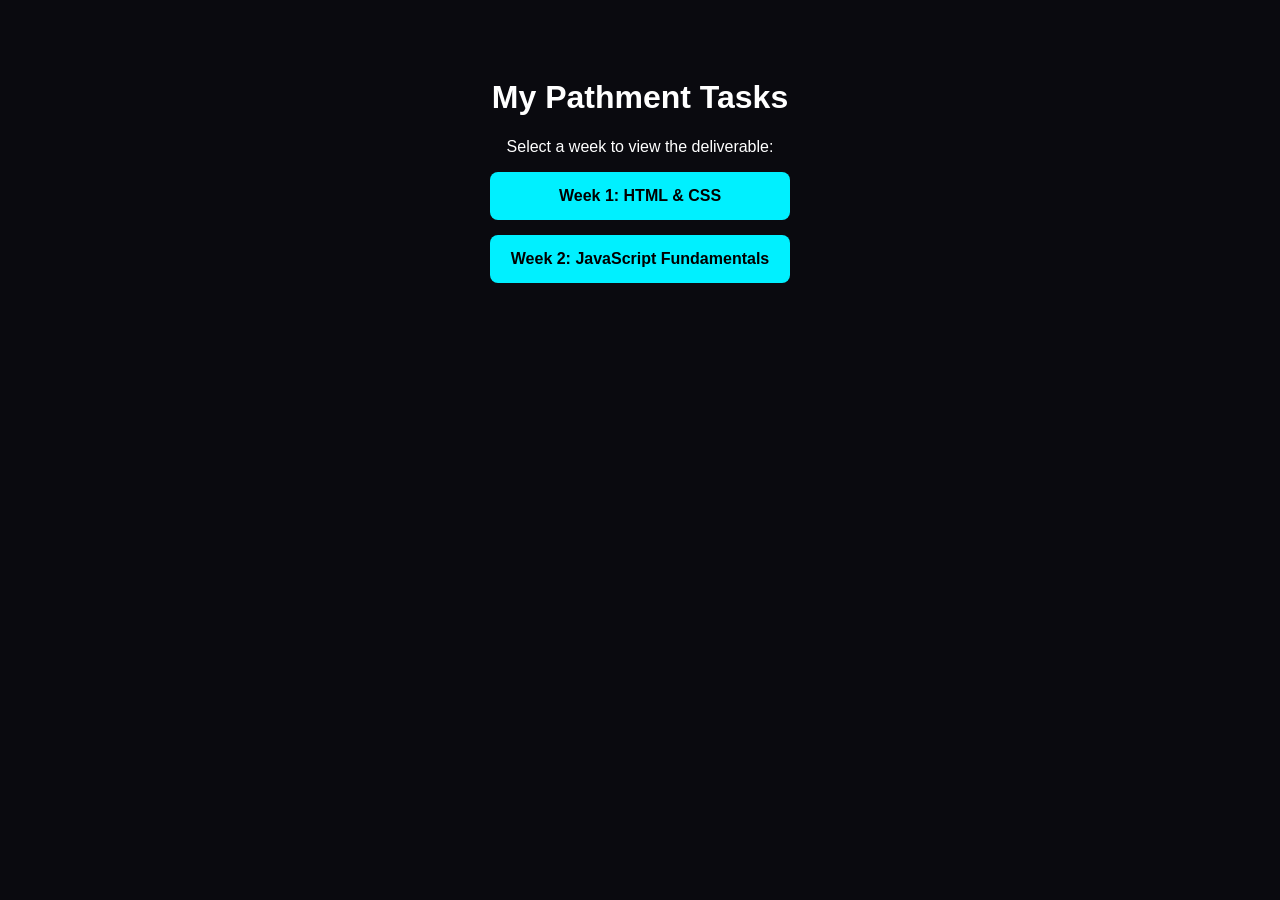
<file: index.html>
<!DOCTYPE html>
<html lang="en">
<head>
    <meta charset="UTF-8">
    <meta name="viewport" content="width=device-width, initial-scale=1.0">
    <title>Pathment Weekly Tasks</title>
    <style>
        body { font-family: 'Arial', sans-serif; background: #0a0a0f; color: #fff; text-align: center; padding: 50px; }
        .links { display: flex; flex-direction: column; gap: 15px; max-width: 300px; margin: 0 auto; }
        a { background: #00f0ff; color: #000; padding: 15px; text-decoration: none; border-radius: 8px; font-weight: bold; }
        a:hover { box-shadow: 0 0 15px #00f0ff; }
    </style>
</head>
<body>
    <h1>My Pathment Tasks</h1>
    <p>Select a week to view the deliverable:</p>
    
    <div class="links">
        <a href="./week-1-html-css/index.html">Week 1: HTML & CSS</a>
        <a href="./week-js-fundamentals/index.html">Week 2: JavaScript Fundamentals</a>
    </div>
</body>
</html>
</file>
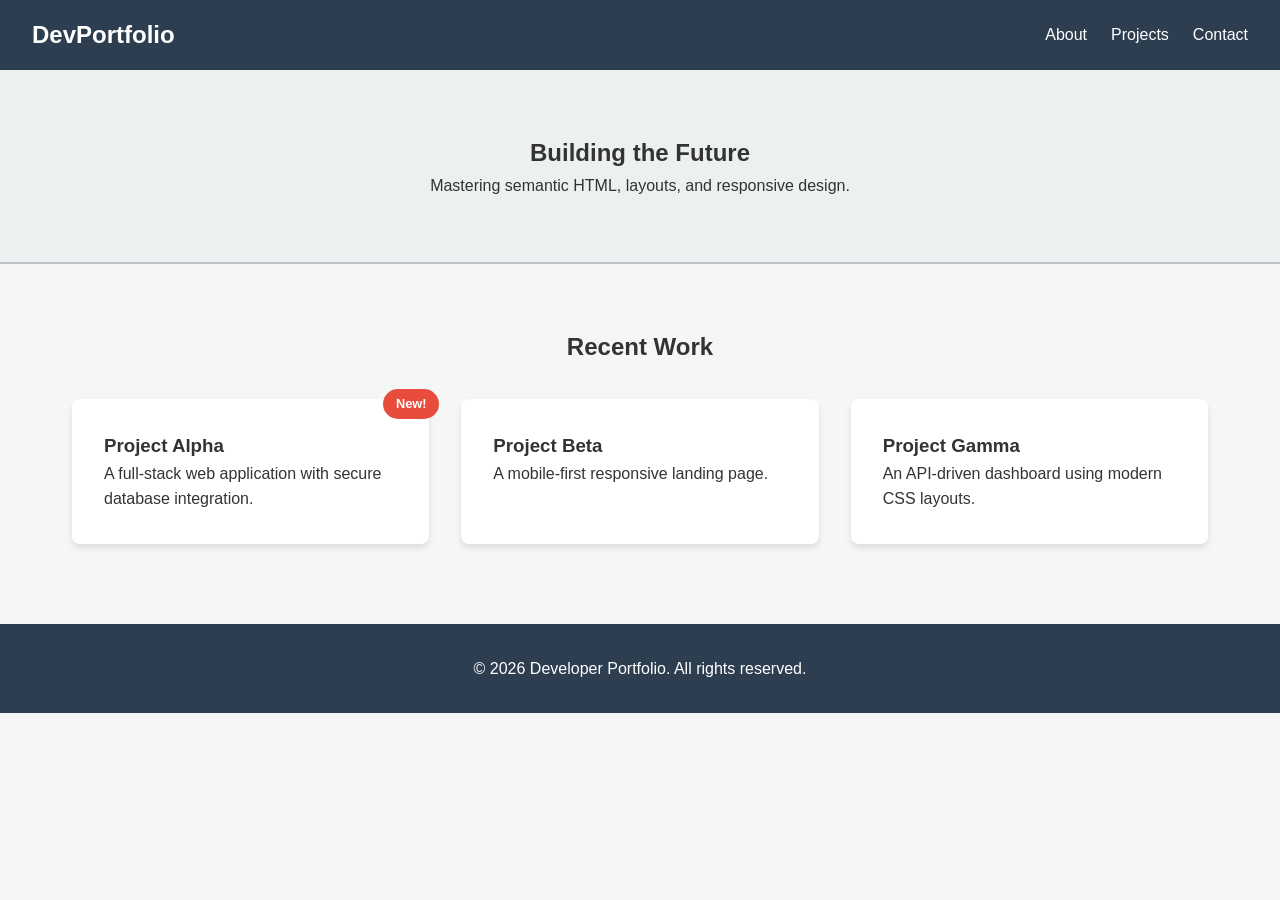
<file: week-1-html-css/index.html>
<!DOCTYPE html>
<html lang="en">
<head>
    <meta charset="UTF-8">
    <meta name="viewport" content="width=device-width, initial-scale=1.0">
    <title>Internship Layout Project</title>
    <link rel="stylesheet" href="style.css">
</head>
<body>

    <header>
        <nav class="navbar">
            <h1 class="logo">DevPortfolio</h1>
            <ul class="nav-links">
                <li><a href="#about">About</a></li>
                <li><a href="#projects">Projects</a></li>
                <li><a href="#contact">Contact</a></li>
            </ul>
        </nav>
    </header>

    <main>
        <section id="about" class="hero-section">
            <h2>Building the Future</h2>
            <p>Mastering semantic HTML, layouts, and responsive design.</p>
        </section>

        <section id="projects" class="projects-section">
            <h2>Recent Work</h2>
            
            <div class="projects-grid">
                
                <div class="card relative-container">
                    <span class="badge absolute-badge">New!</span>
                    <h3>Project Alpha</h3>
                    <p>A full-stack web application with secure database integration.</p>
                </div>

                <div class="card">
                    <h3>Project Beta</h3>
                    <p>A mobile-first responsive landing page.</p>
                </div>

                <div class="card">
                    <h3>Project Gamma</h3>
                    <p>An API-driven dashboard using modern CSS layouts.</p>
                </div>

            </div>
        </section>
    </main>

    <footer class="footer-layout">
        <p>&copy; 2026 Developer Portfolio. All rights reserved.</p>
    </footer>

</body>
</html>
</file>
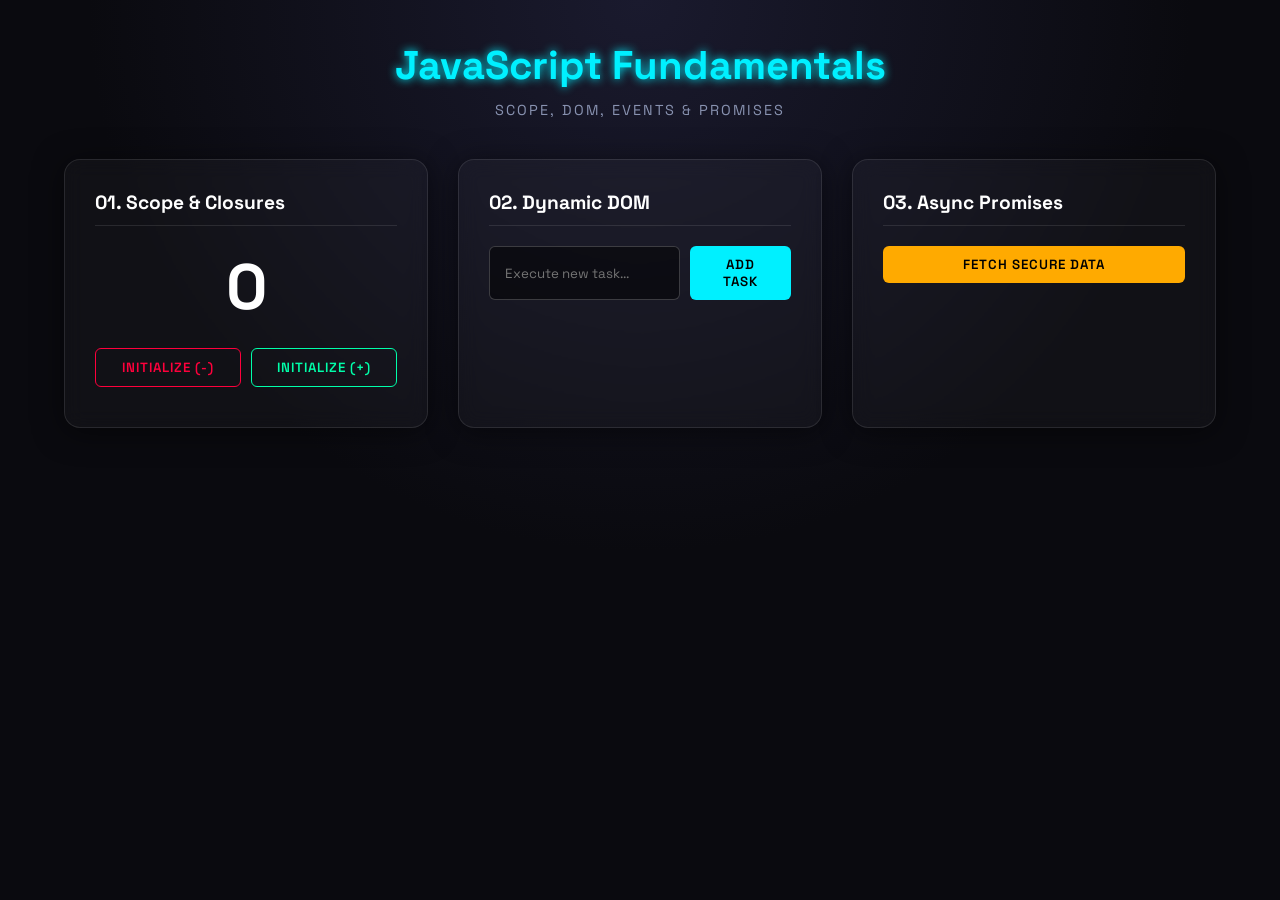
<file: week-js-fundamentals/index.html>
<!DOCTYPE html>
<html lang="en">
<head>
    <meta charset="UTF-8">
    <meta name="viewport" content="width=device-width, initial-scale=1.0">
    <title>JS Fundamentals | Cyber-Edition</title>
    <link rel="stylesheet" href="style.css">
    <link href="https://fonts.googleapis.com/css2?family=Space+Grotesk:wght@400;600;700&display=swap" rel="stylesheet">
</head>
<body>

    <header class="glow-text">
        <h1>JavaScript Fundamentals</h1>
        <p>Scope, DOM, Events & Promises</p>
    </header>

    <main class="container">
        <section class="glass-panel" id="demo-1">
            <h2>01. Scope & Closures</h2>
            <div class="counter-display">
                <h3 id="count-display">0</h3>
            </div>
            <div class="btn-group">
                <button class="btn btn-danger" id="btn-decrease">Initialize (-)</button>
                <button class="btn btn-success" id="btn-increase">Initialize (+)</button>
            </div>
        </section>

        <section class="glass-panel" id="demo-2">
            <h2>02. Dynamic DOM</h2>
            <div class="input-group">
                <input type="text" id="todo-input" placeholder="Execute new task...">
                <button class="btn btn-primary" id="btn-add-todo">Add Task</button>
            </div>
            <ul id="todo-list" class="task-list"></ul>
        </section>

        <section class="glass-panel" id="demo-3">
            <h2>03. Async Promises</h2>
            <button class="btn btn-warning" id="btn-load-quiz">Fetch Secure Data</button>
            <p id="quiz-status" class="status-text"></p>
            <div id="quiz-container" class="hidden quiz-box">
                <h4 id="question-text"></h4>
                <button class="btn btn-outline" id="btn-show-answer">Decrypt Answer</button>
                <p id="answer-text" class="hidden glow-text"></p>
            </div>
        </section>
    </main>

    <script src="app.js"></script>
</body>
</html>
</file>
<file: week-1-html-css/style.css>
/* --- Box Model & Reset --- */
* {
    margin: 0;
    padding: 0;
    box-sizing: border-box;
    font-family: 'Segoe UI', Tahoma, Geneva, Verdana, sans-serif;
}

body {
    background-color: #f4f7f6;
    color: #333;
    line-height: 1.6;
}

/* --- Flexbox --- */
.navbar {
    display: flex;
    justify-content: space-between;
    align-items: center;
    background-color: #2c3e50;
    color: white;
    padding: 1rem 2rem;
}

.nav-links {
    list-style: none;
    display: flex;
    gap: 1.5rem;
}

.nav-links a {
    color: white;
    text-decoration: none;
}

.nav-links a:hover {
    text-decoration: underline;
}

/* --- Box Model (Margin & Padding) --- */
.hero-section {
    text-align: center;
    padding: 4rem 2rem;
    background-color: #ecf0f1;
    margin-bottom: 2rem;
    border-bottom: 2px solid #bdc3c7;
}

.projects-section {
    padding: 2rem;
    max-width: 1200px;
    margin: 0 auto;
}

.projects-section h2 {
    text-align: center;
    margin-bottom: 2rem;
}

/* --- CSS Grid --- */
.projects-grid {
    display: grid;
    grid-template-columns: repeat(auto-fit, minmax(300px, 1fr)); 
    gap: 2rem;
}

.card {
    background: white;
    padding: 2rem;
    border-radius: 8px;
    box-shadow: 0 4px 6px rgba(0,0,0,0.1);
}

/* --- Positioning --- */
.relative-container {
    position: relative;
}

.absolute-badge {
    position: absolute;
    top: -10px;
    right: -10px;
    background-color: #e74c3c;
    color: white;
    padding: 0.3rem 0.8rem;
    border-radius: 20px;
    font-size: 0.8rem;
    font-weight: bold;
}

/* --- Footer --- */
.footer-layout {
    display: flex;
    justify-content: center;
    padding: 2rem;
    background-color: #2c3e50;
    color: white;
    margin-top: 3rem;
}
</file>
<file: week-js-fundamentals/style.css>
:root {
    --bg-dark: #0a0a0f;
    --panel-bg: rgba(255, 255, 255, 0.03);
    --border-glow: rgba(0, 240, 255, 0.3);
    --accent-cyan: #00f0ff;
    --accent-pink: #ff003c;
    --text-main: #e2e8f0;
}

* {
    margin: 0;
    padding: 0;
    box-sizing: border-box;
    font-family: 'Space Grotesk', sans-serif;
}

body {
    background-color: var(--bg-dark);
    color: var(--text-main);
    min-height: 100vh;
    display: flex;
    flex-direction: column;
    align-items: center;
    background-image: radial-gradient(circle at top, #1a1a2e 0%, transparent 50%);
}

header {
    text-align: center;
    margin: 40px 0;
}

header h1 {
    font-size: 2.5rem;
    color: var(--accent-cyan);
    text-shadow: 0 0 10px var(--accent-cyan);
    margin-bottom: 10px;
}

header p {
    color: #8892b0;
    text-transform: uppercase;
    letter-spacing: 2px;
    font-size: 0.9rem;
}

.container {
    display: grid;
    grid-template-columns: repeat(auto-fit, minmax(300px, 1fr));
    gap: 30px;
    width: 90%;
    max-width: 1200px;
    margin-bottom: 50px;
}

/* Glassmorphism Panels */
.glass-panel {
    background: var(--panel-bg);
    backdrop-filter: blur(10px);
    border: 1px solid rgba(255, 255, 255, 0.1);
    border-radius: 16px;
    padding: 30px;
    box-shadow: 0 4px 30px rgba(0, 0, 0, 0.5);
    transition: transform 0.3s ease, border-color 0.3s ease;
}

.glass-panel:hover {
    transform: translateY(-5px);
    border-color: var(--border-glow);
    box-shadow: 0 0 20px var(--border-glow);
}

.glass-panel h2 {
    font-size: 1.2rem;
    color: #fff;
    margin-bottom: 20px;
    border-bottom: 1px solid rgba(255, 255, 255, 0.1);
    padding-bottom: 10px;
}

/* Typography & Utilities */
.hidden { display: none !important; }
.status-text { margin-top: 15px; font-size: 0.9rem; color: #8892b0; }

/* Buttons */
.btn {
    padding: 10px 20px;
    border: none;
    border-radius: 6px;
    cursor: pointer;
    font-weight: 600;
    text-transform: uppercase;
    letter-spacing: 1px;
    transition: all 0.2s ease;
    width: 100%;
    margin-bottom: 10px;
}

.btn:active { transform: scale(0.95); }

.btn-primary { background: var(--accent-cyan); color: #000; }
.btn-primary:hover { box-shadow: 0 0 15px var(--accent-cyan); }

.btn-danger { background: transparent; border: 1px solid var(--accent-pink); color: var(--accent-pink); }
.btn-danger:hover { background: var(--accent-pink); color: #fff; box-shadow: 0 0 15px var(--accent-pink); }

.btn-success { background: transparent; border: 1px solid #00ffaa; color: #00ffaa; }
.btn-success:hover { background: #00ffaa; color: #000; box-shadow: 0 0 15px #00ffaa; }

.btn-warning { background: #ffaa00; color: #000; }
.btn-warning:hover { box-shadow: 0 0 15px #ffaa00; }

.btn-outline { background: transparent; border: 1px solid var(--accent-cyan); color: var(--accent-cyan); }
.btn-outline:hover { background: var(--accent-cyan); color: #000; }

/* Specific Components */
.counter-display h3 {
    font-size: 4rem;
    text-align: center;
    margin-bottom: 20px;
    color: #fff;
}

.btn-group { display: flex; gap: 10px; }

.input-group { display: flex; gap: 10px; margin-bottom: 20px; }
.input-group .btn { margin: 0; width: auto; }

input[type="text"] {
    flex: 1;
    background: rgba(0, 0, 0, 0.5);
    border: 1px solid rgba(255, 255, 255, 0.2);
    color: #fff;
    padding: 10px 15px;
    border-radius: 6px;
    outline: none;
    transition: border-color 0.3s ease;
}

input[type="text"]:focus { border-color: var(--accent-cyan); }

.task-list { list-style: none; }
.task-list li {
    display: flex;
    justify-content: space-between;
    align-items: center;
    background: rgba(0, 0, 0, 0.3);
    padding: 10px 15px;
    border-radius: 6px;
    margin-bottom: 10px;
    border-left: 3px solid var(--accent-cyan);
}

.task-list button {
    background: transparent;
    border: none;
    color: var(--accent-pink);
    cursor: pointer;
    font-weight: bold;
    font-size: 1.2rem;
}

.quiz-box {
    background: rgba(0, 0, 0, 0.3);
    padding: 20px;
    border-radius: 8px;
    margin-top: 15px;
    text-align: center;
}

.quiz-box h4 { margin-bottom: 15px; font-size: 1.1rem; }
.quiz-box p { margin-top: 15px; font-size: 1.2rem; color: var(--accent-cyan); }
</file>
